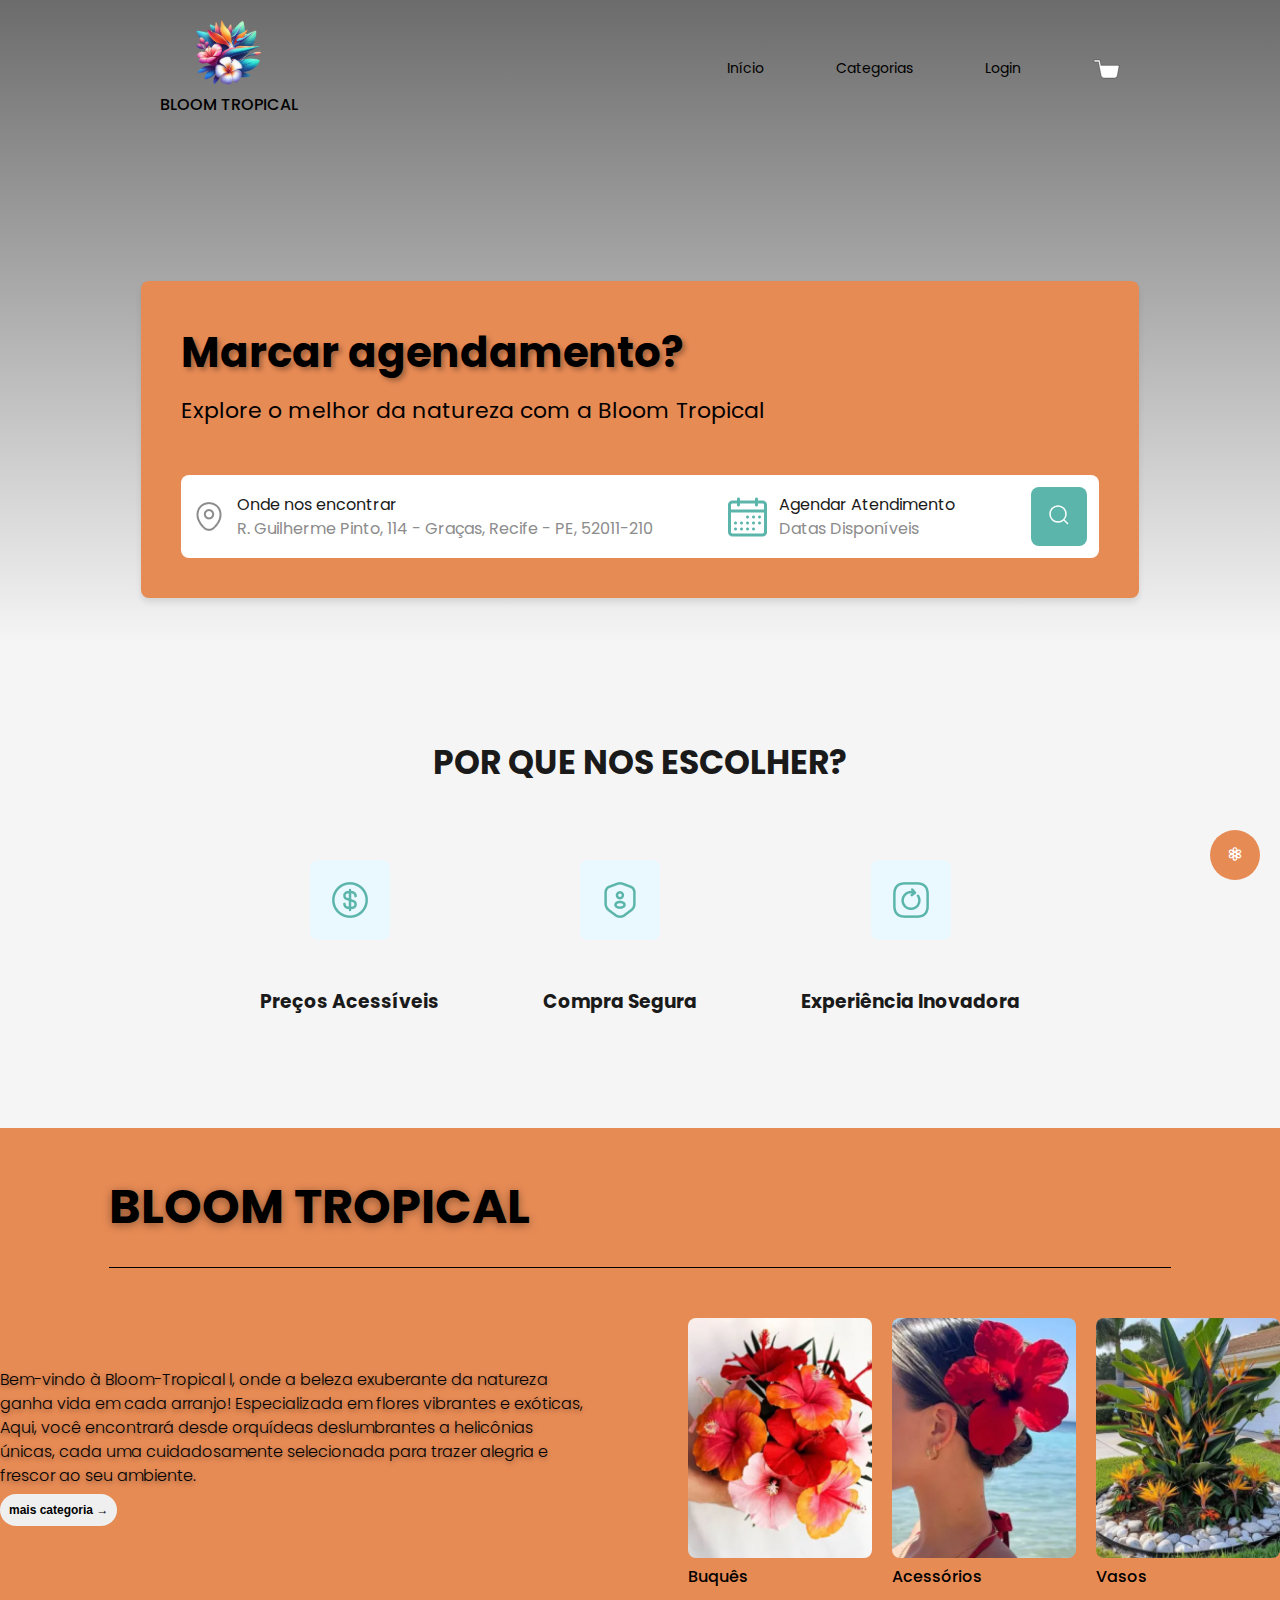
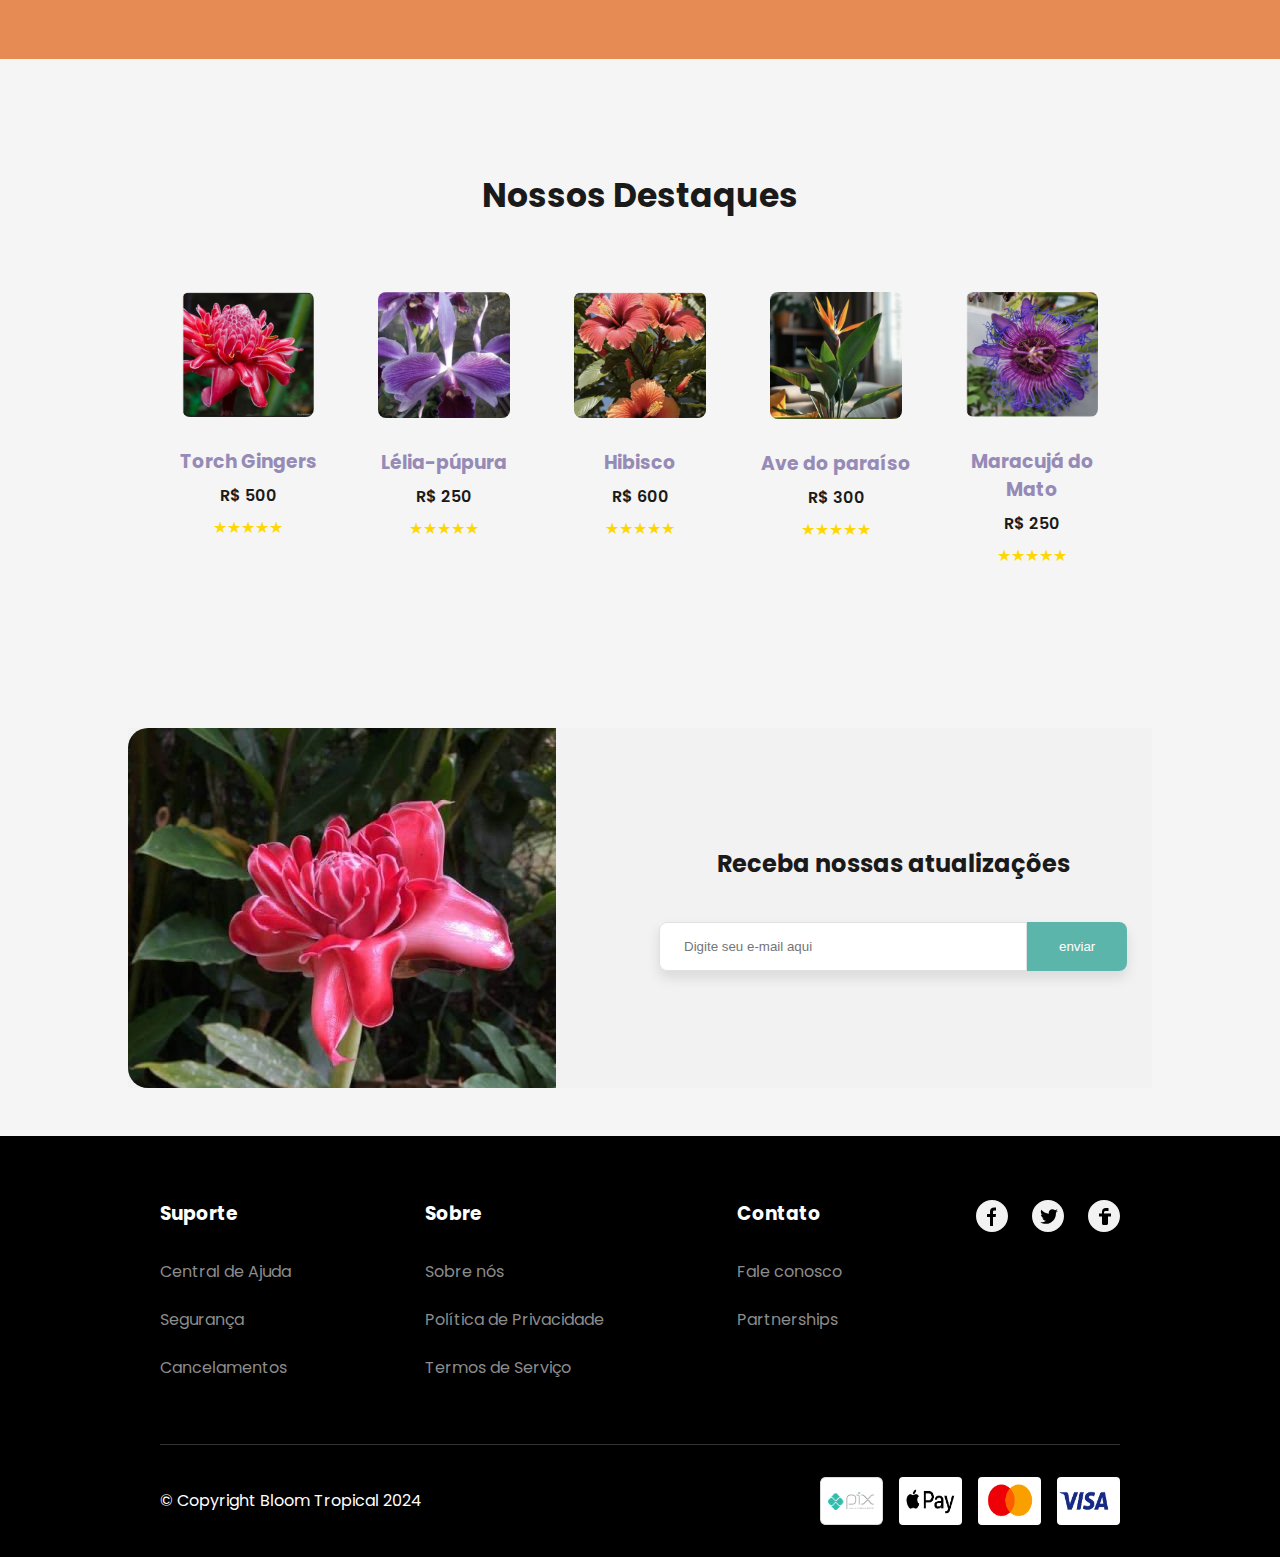
<file: index.html>
<!DOCTYPE html>
<html lang="pt-BR">
<head>
    <meta charset="UTF-8">
    <meta name="viewport" content="width=device-width, initial-scale=1.0">
    <title>BloomTropical</title>
    <link rel="preconnect" href="https://fonts.googleapis.com">
    <link rel="preconnect" href="https://fonts.gstatic.com" crossorigin>
    <!--Bootstrap icons-->
    <link rel="stylesheet" href="https://cdn.jsdelivr.net/npm/bootstrap-icons@1.11.3/font/bootstrap-icons.min.css">
    <!-- Fim Bootstrap icons-->
    <link rel="stylesheet" href="style.css">
    <link rel="shortcut icon" href="image/logoPag.png" type="image/x-icon">
</head>
<body>
    <div class="container">
        <header class="header">
            <nav class="nav">
                <div class="logo-container">
                    <img src="image/logoPag.png" alt="logo" id="flower-logo">
                    <a href="/" class="logo">BLOOM TROPICAL</a>
                </div>
                <div class="nav-links">
                    <a href="/" class="nav-link">Início</a>
                    <a href="/categorias" class="nav-link">Categorias</a>
                    <a href="loginBR/index.html" target="_blank" class="nav-link">Login</a>
                    <button class="icon-button" aria-label="Carrinho">
                        <img src="image/carrinho.png" alt="carrinho de compras">
                        </svg>
                    </button>
                </div>
            </nav>
    
            <div class="booking-section">
                <h1 class="booking-title">Marcar agendamento?</h1>
                <p class="booking-subtitle">Explore o melhor da natureza com a Bloom Tropical</p>
                
                <div class="booking-form">
                    <div class="location-group">
                        <img src="image/location.png" alt="location">
                        <div>
                            <p>Onde nos encontrar</p>
                            <p class="text-light">R. Guilherme Pinto, 114 - Graças, Recife - PE, 52011-210</p>
                        </div>
                    </div><!-- #5BB5AB -->
                    <div class="schedule-group">
                        <img src="image/calendar.png" alt="calendar">
                        <div>
                            <p>Agendar Atendimento</p>
                            <p class="text-light">Datas Disponíveis</p>
                        </div>
                    </div>
                    <button class="search-button" aria-label="Buscar">
                        <svg width="24" height="24" viewBox="0 0 24 24" fill="none">
                            <path d="M11 19C15.4183 19 19 15.4183 19 11C19 6.58172 15.4183 3 11 3C6.58172 3 3 6.58172 3 11C3 15.4183 6.58172 19 11 19Z" stroke="white" stroke-width="1.5"/>
                            <path d="M21 21L17 17" stroke="white" stroke-width="1.5"/>
                        </svg>
                    </button>
                </div>
            </div>
        </header>
    
        <main>
            <section class="why-choose">
                <h2 class="section-title">POR QUE NOS ESCOLHER?</h2>
                <div class="features">
                    <div class="feature">
                        <div class="feature-icon">
                            <img src="image/moeda.png" alt="preços acessíveis">
                            </svg>
                        </div>
                        <h3>Preços Acessíveis</h3>
                    </div>
                    <div class="feature">
                        <div class="feature-icon">
                            <img src="image/seguranca.png" alt="compra segura">
                            </svg>
                        </div>
                        <h3>Compra Segura</h3>
                    </div>
                    <div class="feature">
                        <div class="feature-icon">
                            <img src="image/refresh.png" alt="experiência inovadora">
                            </svg>
                        </div>
                        <h3>Experiência Inovadora</h3>
                    </div>
                </div>
            </section>
    
            <section class="banner">
                <h1>BLOOM TROPICAL</h1>
                <div class="banner-content">
                    <div class="banner-text">
                        <p>Bem-vindo à Bloom-Tropical l, onde a beleza exuberante da natureza ganha vida em cada arranjo! Especializada em flores vibrantes e exóticas, Aqui, você encontrará desde orquídeas deslumbrantes a helicônias únicas, cada uma cuidadosamente selecionada para trazer alegria e frescor ao seu ambiente.</p>
                        <button class="more-categories">mais categoria →</button>
                    </div>
                    <div class="categories">
                        <div class="category">
                            <img src="image/buque.png" alt="Buquês">
                            <figcaption>Buquês</figcaption>
                        </div>
                        <div class="category">
                            <img src="image/acessorio.png" alt="Acessórios">
                            <figcaption>Acessórios</figcaption>
                        </div>
                        <div class="category" id="vaso">
                            <img src="image/vasos.png" alt="Vasos">
                            <figcaption>Vasos</figcaption>
                        </div>
                    </div>
                </div>
            </section>
    
            <section class="products">
                <h2 class="section-title">Nossos Destaques</h2>
                <div class="product-grid">
                    <div class="product-card">
                        <img src="image/Torch Gingers.png" alt="Torch Gingers">
                        <h3 class="product-name">Torch Gingers</h3>
                        <p class="product-price">R$ 500</p>
                        <div class="rating">★★★★★</div>
                    </div>
                    <div class="product-card">
                        <img src="image/Lélia-púpura.png" alt="Lélia-púpura">
                        <h3 class="product-name">Lélia-púpura</h3>
                        <p class="product-price">R$ 250</p>
                        <div class="rating">★★★★★</div>
                    </div>
                    <div class="product-card">
                        <img src="image/Hibisco.png" alt="Hibisco">
                        <h3 class="product-name">Hibisco</h3>
                        <p class="product-price">R$ 600</p>
                        <div class="rating">★★★★★</div>
                    </div>
                    <div class="product-card">
                        <img src="image/Ave do paraíso.png" alt="Ave do paraíso">
                        <h3 class="product-name">Ave do paraíso</h3>
                        <p class="product-price">R$ 300</p>
                        <div class="rating">★★★★★</div>
                    </div>
                    <div class="product-card">
                        <img src="image/maracuja.png" alt="Maracujá do Mato">
                        <h3 class="product-name">Maracujá do Mato</h3>
                        <p class="product-price">R$ 250</p>
                        <div class="rating">★★★★★</div>
                    </div>
                </div>
            </section>
    
            <section class="newsletter">
                <div class="newsletter-content">
                    <img src="image/newsletterFlower.png" alt="newsletter-image" class="newsletter-image">
                    <div id="nw-content">
                        <h2>Receba nossas atualizações</h2>
                        <form class="newsletter-form">
                            <input type="email" placeholder="Digite seu e-mail aqui" class="newsletter-input">
                            <button type="submit" class="newsletter-button">enviar</button>
                        </form>
                    </div>
                </div>
            </section>
        </main>
    
        <footer class="footer">
            <div class="footer-content">
                <div class="footer-column">
                    <h3>Suporte</h3>
                    <div class="footer-links">
                        <a href="#" class="footer-link">Central de Ajuda</a>
                        <a href="#" class="footer-link">Segurança</a>
                        <a href="#" class="footer-link">Cancelamentos</a>
                    </div>
                </div>
                <div class="footer-column">
                    <h3>Sobre</h3>
                    <div class="footer-links">
                        <a href="#" class="footer-link">Sobre nós</a>
                        <a href="#" class="footer-link">Política de Privacidade</a>
                        <a href="#" class="footer-link">Termos de Serviço</a>
                    </div>
                </div>
                <div class="footer-column">
                    <h3>Contato</h3>
                    <div class="footer-links">
                        <a href="#" class="footer-link">Fale conosco</a>
                        <a href="#" class="footer-link">Partnerships</a>
                    </div>
                </div>
                <div class="social-links">
                    <a href="#" aria-label="Facebook">
                        <svg width="32" height="32" viewBox="0 0 32 32" fill="#F2F2F2">
                            <path d="M16 0C7.163 0 0 7.163 0 16C0 24.837 7.163 32 16 32C24.837 32 32 24.837 32 16C32 7.163 24.837 0 16 0ZM20 10.5H18.5C17.395 10.5 17 11.045 17 12V14H20L19.7 17H17V26H14V17H11V14H14V11.5C14 9.045 15.395 7.5 18.5 7.5H20V10.5Z"/>
                        </svg>
                    </a>
                    <a href="#" aria-label="Twitter">
                        <svg width="32" height="32" viewBox="0 0 32 32" fill="#F2F2F2">
                            <path d="M16 0C7.163 0 0 7.163 0 16C0 24.837 7.163 32 16 32C24.837 32 32 24.837 32 16C32 7.163 24.837 0 16 0ZM23.945 12.832C23.945 13.032 23.945 13.232 23.945 13.432C23.945 18.232 20.345 23.832 13.745 23.832C11.745 23.832 9.945 23.232 8.345 22.232C8.645 22.232 8.945 22.332 9.245 22.332C10.945 22.332 12.545 21.732 13.845 20.732C12.245 20.732 10.945 19.632 10.445 18.232C10.645 18.232 10.845 18.332 11.045 18.332C11.345 18.332 11.645 18.232 11.945 18.232C10.245 17.832 8.945 16.332 8.945 14.532C9.445 14.832 10.045 14.932 10.645 14.932C9.545 14.232 8.845 13.032 8.845 11.632C8.845 10.932 9.045 10.332 9.345 9.832C11.145 12.032 13.845 13.432 16.845 13.632C16.845 13.332 16.745 13.032 16.745 12.732C16.745 10.732 18.345 9.132 20.345 9.132C21.345 9.132 22.345 9.532 23.045 10.232C23.945 10.032 24.745 9.732 25.445 9.232C25.145 10.232 24.545 10.932 23.745 11.432C24.545 11.332 25.245 11.132 25.945 10.832C25.445 11.632 24.745 12.332 23.945 12.832Z"/>
                        </svg>
                    </a>
                    <a href="#" aria-label="TikTok">
                        <svg width="32" height="32" viewBox="0 0 32 32" fill="#F2F2F2">
                            <path d="M16 0C7.163 0 0 7.163 0 16C0 24.837 7.163 32 16 32C24.837 32 32 24.837 32 16C32 7.163 24.837 0 16 0ZM23 13.5V16.5H20V23.5C20 24.328 19.328 25 18.5 25H15.5C14.672 25 14 24.328 14 23.5V16.5H11V13.5H14V11.5C14 9.567 15.567 8 17.5 8H20.5V11H17.5C16.672 11 16 11.672 16 12.5V13.5H23Z"/>
                        </svg>
                    </a>
                </div>
            </div>
            
            <div class="footer-bottom">
                <p>© Copyright Bloom Tropical 2024</p>
                <div class="payment-methods">
                    <img src="image/pagamento/Pix.png" alt="Pix" class="payment-icon">
                    <img src="image/pagamento/applepay.png" alt="Apple Pay" class="payment-icon">
                    <img src="image/pagamento/visa.png" alt="Visa" class="payment-icon">
                    <img src="image/pagamento/master.png" alt="Mastercard" class="payment-icon">
                </div>
            </div>
        </footer>
    </div>
    <!--CHATBOT-->
    <div id="chatbot">
        <div id="chatbot-header">
            <span>Chatbot</span>
            <button id="close-chatbot">x</button>
        </div>
        <div id="chatbot-messages"></div>
        <div id="chatbot-input">
            <input type="text" id="user-input" placeholder="Digite sua mensagem..." />
            <button id="send-message">Enviar</button>
        </div>
    </div>
    <button id="open-chatbot"><i class="bi bi-flower3"></i></button>
    <!--END CHATBOT-->
    <script src="script.js"></script>
</body>
</html>
</file>
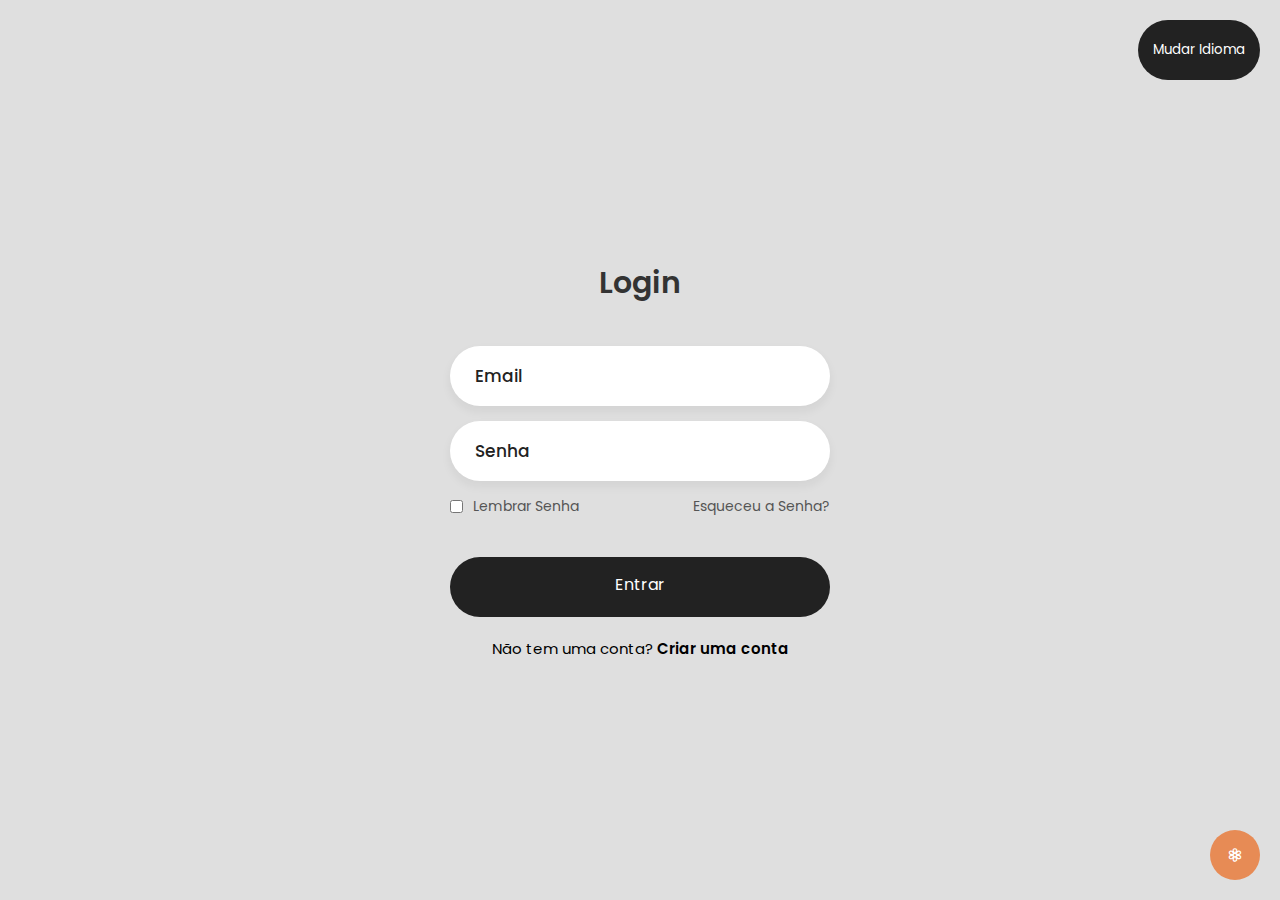
<file: loginBR/index.html>
<!DOCTYPE html>
<html lang="en">
<head>
    <meta charset="UTF-8">
    <meta http-equiv="X-UA-Compatible" content="IE=edge">
    <meta name="viewport" content="width=device-width, initial-scale=1.0">
    <!--Bootstrap icons-->
    <link rel="stylesheet" href="https://cdn.jsdelivr.net/npm/bootstrap-icons@1.11.3/font/bootstrap-icons.min.css">
    <!-- Fim Bootstrap icons-->
    <link rel="stylesheet" href="style.css">
    <link rel="shortcut icon" href="/image/logoPag.png" type="image/x-icon">
    <title>Login | Bloom Tropical</title>
</head>
<body>
    <div class="language-button">
        <a href="/loginEN/index.html"><button class="submit-btn" id="language-toggle">Mudar Idioma</button></a>
    </div>
    <div class="login-box">
        <div class="login-header">
            <header>Login</header>
        </div>
        <div class="input-box">
            <input type="text" class="input-field" placeholder="Email" autocomplete="off" required>
        </div>
        <div class="input-box">
            <input type="password" class="input-field" placeholder="Senha" autocomplete="off" required>
        </div>
        <div class="forgot">
            <section>
                <input type="checkbox" id="check">
                <label for="check">Lembrar Senha</label>
            </section>
            <section>
                <a href="#">Esqueceu a Senha?</a>
            </section>
        </div>
        <div class="input-submit">
            <button class="submit-btn" id="submit"></button>
            <label for="submit">Entrar</label>
        </div>
        <div class="sign-up-link">
            <p>Não tem uma conta? <a href="/cadastroBR/cadastro.html">Criar uma conta</a></p>
        </div>
    </div>
    <!--CHATBOT-->
    <div id="chatbot">
        <div id="chatbot-header">
            <span>Chatbot</span>
            <button id="close-chatbot">x</button>
        </div>
        <div id="chatbot-messages"></div>
        <div id="chatbot-input">
            <input type="text" id="user-input" placeholder="Digite sua mensagem..." />
            <button id="send-message">Enviar</button>
        </div>
    </div>
    <button id="open-chatbot"><i class="bi bi-flower3"></i></button>
    <!--END CHATBOT-->
    <script src="/script.js"></script>
</body>
</html>
</file>
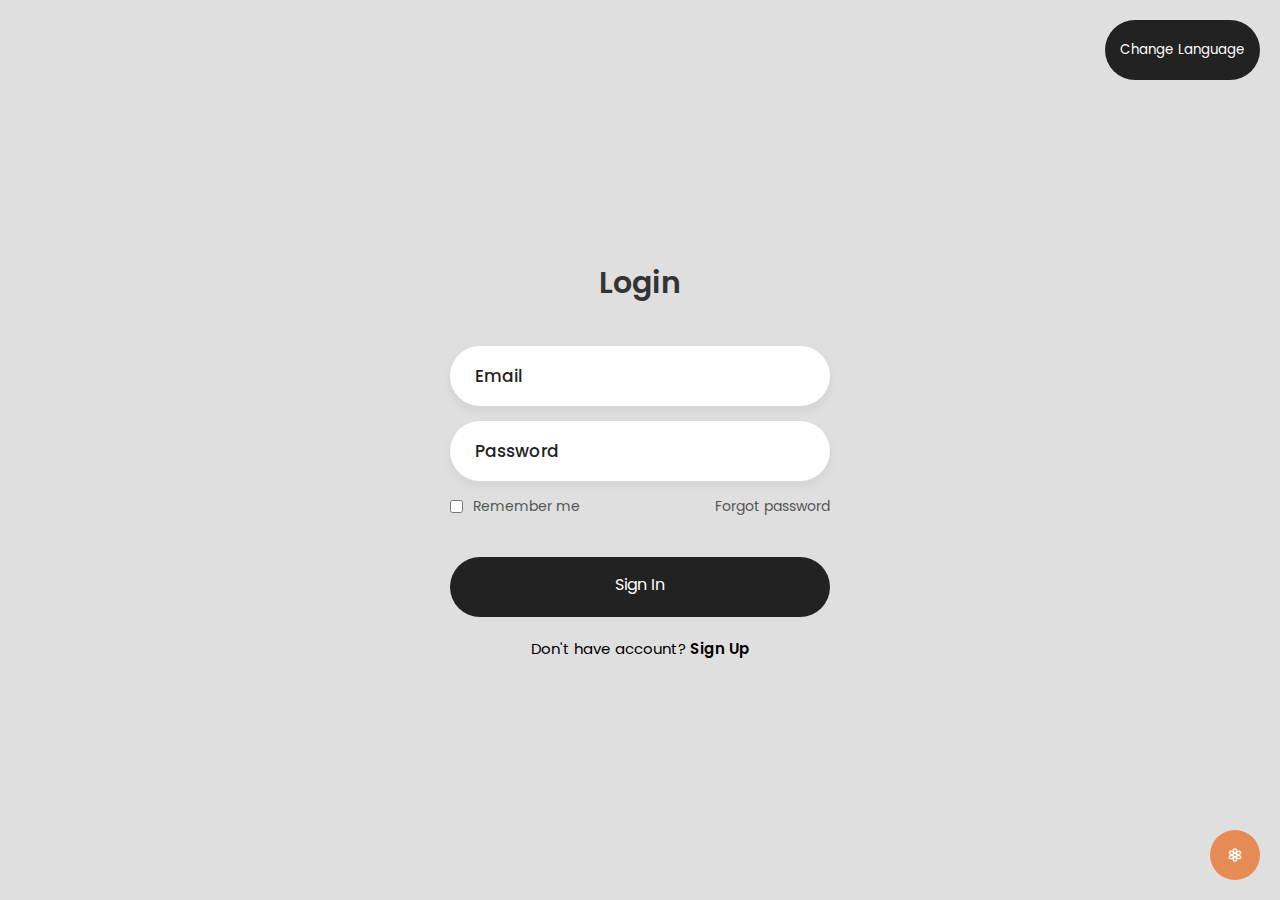
<file: loginEN/index.html>
<!DOCTYPE html>
<html lang="en">
<head>
    <meta charset="UTF-8">
    <meta http-equiv="X-UA-Compatible" content="IE=edge">
    <meta name="viewport" content="width=device-width, initial-scale=1.0">
    <!--Bootstrap icons-->
    <link rel="stylesheet" href="https://cdn.jsdelivr.net/npm/bootstrap-icons@1.11.3/font/bootstrap-icons.min.css">
    <!-- Fim Bootstrap icons-->
    <link rel="stylesheet" href="style.css">
    <link rel="shortcut icon" href="/image/logoPag.png" type="image/x-icon">
    <title>Login | Bloom Tropical</title>
</head>
<body>
    <div class="language-button">
        <a href="/loginBR/index.html"><button class="submit-btn" id="language-toggle">Change Language</button></a>
    </div>
    <div class="login-box">
        <div class="login-header">
            <header>Login</header>
        </div>
        <div class="input-box">
            <input type="text" class="input-field" placeholder="Email" autocomplete="off" required>
        </div>
        <div class="input-box">
            <input type="password" class="input-field" placeholder="Password" autocomplete="off" required>
        </div>
        <div class="forgot">
            <section>
                <input type="checkbox" id="check">
                <label for="check">Remember me</label>
            </section>
            <section>
                <a href="#">Forgot password</a>
            </section>
        </div>
        <div class="input-submit">
            <button class="submit-btn" id="submit"></button>
            <label for="submit">Sign In</label>
        </div>
        <div class="sign-up-link">
            <p>Don't have account? <a href="/cadastroEN/cadastro.html">Sign Up</a></p>
        </div>
    </div>
    <!--CHATBOT-->
    <div id="chatbot">
        <div id="chatbot-header">
            <span>Chatbot</span>
            <button id="close-chatbot">x</button>
        </div>
        <div id="chatbot-messages"></div>
        <div id="chatbot-input">
            <input type="text" id="user-input" placeholder="Digite sua mensagem..." />
            <button id="send-message">Enviar</button>
        </div>
    </div>
    <button id="open-chatbot"><i class="bi bi-flower3"></i></button>
    <!--END CHATBOT-->
    <script src="/script.js"></script>
</body>
</html>
</file>
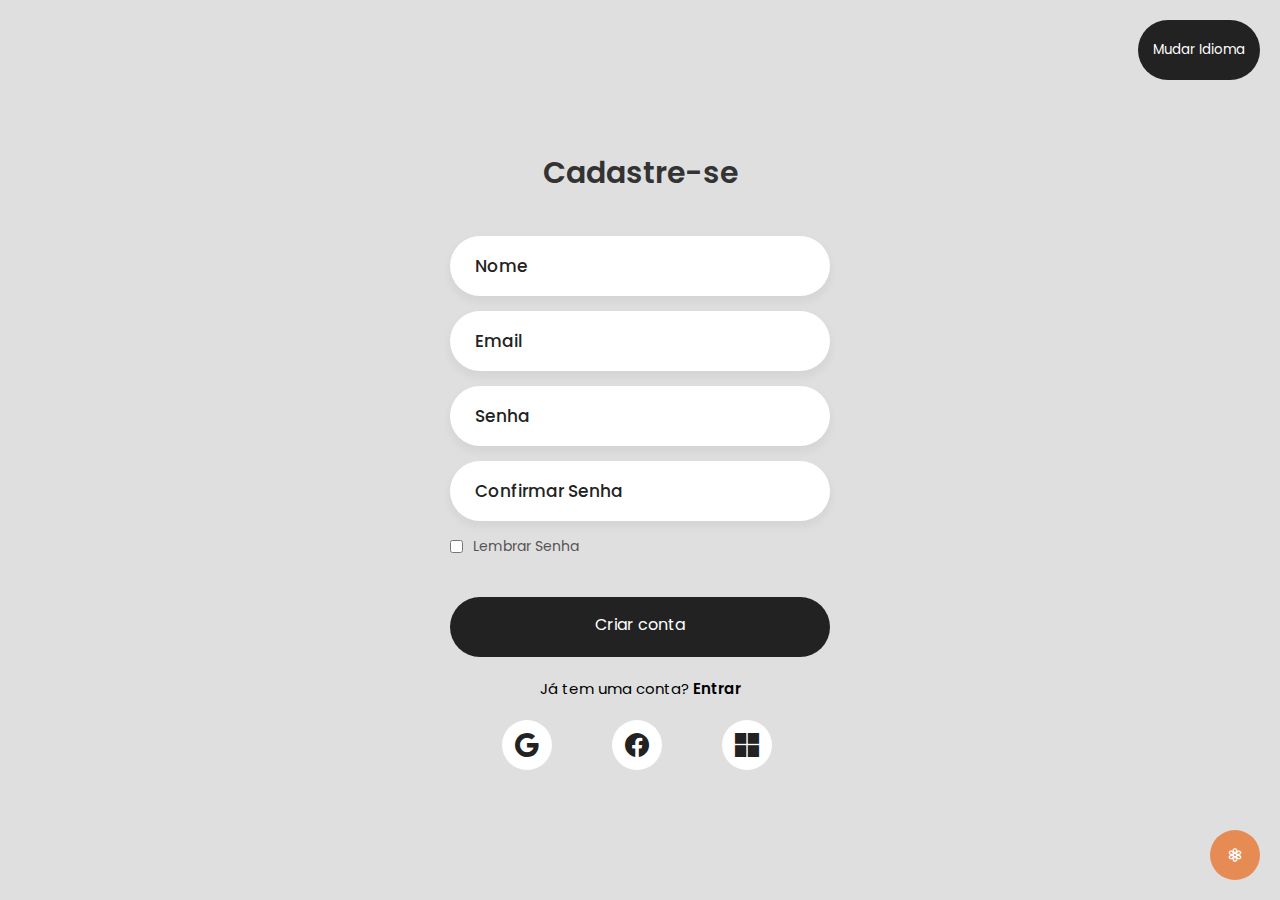
<file: cadastroBR/cadastro.html>
<!DOCTYPE html>
<html lang="pt-br">
<head>
    <meta charset="UTF-8">
    <meta http-equiv="X-UA-Compatible" content="IE=edge">
    <meta name="viewport" content="width=device-width, initial-scale=1.0">
    <!--Bootstrap icons-->
    <link rel="stylesheet" href="https://cdn.jsdelivr.net/npm/bootstrap-icons@1.11.3/font/bootstrap-icons.min.css">
    <!-- Fim Bootstrap icons-->
    <link rel="stylesheet" href="style.css">
    <link rel="shortcut icon" href="/image/logoPag.png" type="image/x-icon">
    <title>Login | Bloom Tropical</title>
</head>
<body>
    <div class="language-button">
        <a href="/cadastroEN/cadastro.html"><button class="submit-btn" id="language-toggle">Mudar Idioma</button></a>
    </div>
    <div class="cadastro-box">
        <div class="cadastro-header">
            <header>Cadastre-se</header>
        </div>
        <div class="input-box">
            <input type="text" class="input-field" placeholder="Nome" autocomplete="off" required>
        </div>
        <div class="input-box">
            <input type="text" class="input-field" placeholder="Email" autocomplete="off" required>
        </div>
        <div class="input-box">
            <input type="password" class="input-field" placeholder="Senha" autocomplete="off" required>
        </div>
        <div class="input-box">
            <input type="password" class="input-field" placeholder="Confirmar Senha" autocomplete="off" required>
        </div>
        <div class="forgot">
            <section>
                <input type="checkbox" id="check">
                <label for="check">Lembrar Senha</label>
            </section>
        </div>
        <div class="input-submit">
            <button class="submit-btn" id="submit"></button>
            <label for="submit">Criar conta</label>
        </div>
        <div class="sign-up-link">
            <p>Já tem uma conta? <a href="/loginBR/index.html">Entrar</a></p>
        </div>
        <div class="btn-redes">
            <button><i class="bi bi-google"></i></button>
            <button><i class="bi bi-facebook"></i></button>
            <button><i class="bi bi-microsoft"></i></button>
        </div>
    </div>
    <!--CHATBOT-->
    <div id="chatbot">
        <div id="chatbot-header">
            <span>Chatbot</span>
            <button id="close-chatbot">x</button>
        </div>
        <div id="chatbot-messages"></div>
        <div id="chatbot-input">
            <input type="text" id="user-input" placeholder="Digite sua mensagem..." />
            <button id="send-message">Enviar</button>
        </div>
    </div>
    <button id="open-chatbot"><i class="bi bi-flower3"></i></button>
    <!--END CHATBOT-->
    <script src="/script.js"></script>
</body>
</html>
</file>
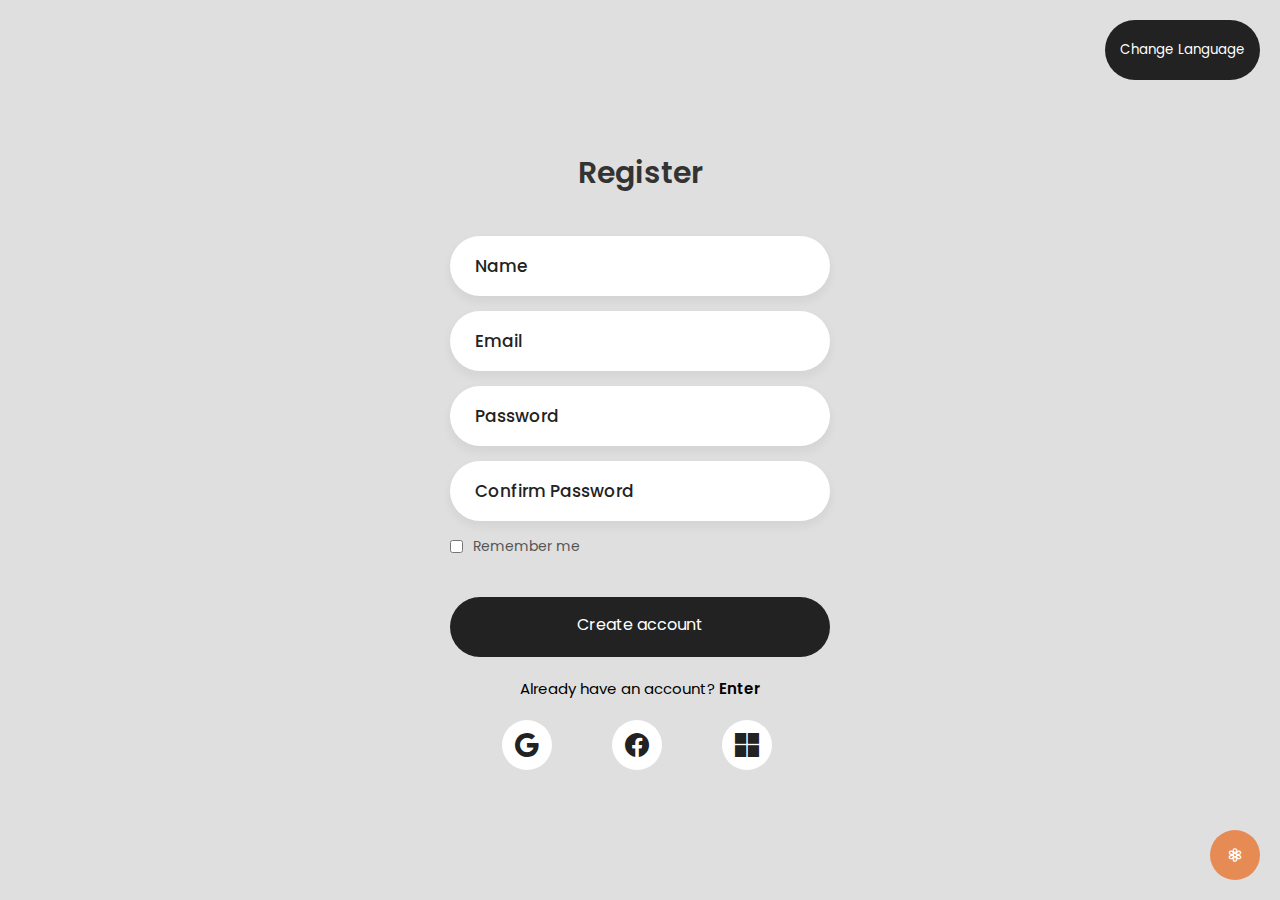
<file: cadastroEN/cadastro.html>
<!DOCTYPE html>
<html lang="en">
<head>
    <meta charset="UTF-8">
    <meta http-equiv="X-UA-Compatible" content="IE=edge">
    <meta name="viewport" content="width=device-width, initial-scale=1.0">
    <!--Bootstrap icons-->
    <link rel="stylesheet" href="https://cdn.jsdelivr.net/npm/bootstrap-icons@1.11.3/font/bootstrap-icons.min.css">
    <!-- Fim Bootstrap icons-->
    <link rel="stylesheet" href="style.css">
    <link rel="shortcut icon" href="/image/logoPag.png" type="image/x-icon">
    <title>Login | Bloom Tropical</title>
</head>
<body>
    <div class="language-button">
        <a href="/cadastroBR/cadastro.html"><button class="submit-btn" id="language-toggle">Change Language</button></a>
    </div>
    <div class="cadastro-box">
        <div class="cadastro-header">
            <header>Register</header>
        </div>
        <div class="input-box">
            <input type="text" class="input-field" placeholder="Name" autocomplete="off" required>
        </div>
        <div class="input-box">
            <input type="text" class="input-field" placeholder="Email" autocomplete="off" required>
        </div>
        <div class="input-box">
            <input type="password" class="input-field" placeholder="Password" autocomplete="off" required>
        </div>
        <div class="input-box">
            <input type="password" class="input-field" placeholder="Confirm Password" autocomplete="off" required>
        </div>
        <div class="forgot">
            <section>
                <input type="checkbox" id="check">
                <label for="check">Remember me</label>
            </section>
        </div>
        <div class="input-submit">
            <button class="submit-btn" id="submit"></button>
            <label for="submit">Create account</label>
        </div>
        <div class="sign-up-link">
            <p>Already have an account? <a href="/loginEN/index.html">Enter</a></p>
        </div>
        <div class="btn-redes">
            <button><i class="bi bi-google"></i></button>
            <button><i class="bi bi-facebook"></i></button>
            <button><i class="bi bi-microsoft"></i></button>
        </div>
    </div>
    <!--CHATBOT-->
    <div id="chatbot">
        <div id="chatbot-header">
            <span>Chatbot</span>
            <button id="close-chatbot">x</button>
        </div>
        <div id="chatbot-messages"></div>
        <div id="chatbot-input">
            <input type="text" id="user-input" placeholder="Digite sua mensagem..." />
            <button id="send-message">Enviar</button>
        </div>
    </div>
    <button id="open-chatbot"><i class="bi bi-flower3"></i></button>
    <!--END CHATBOT-->
    <script src="/script.js"></script>
</body>
</html>
</file>
<file: style.css>
@import url("https://fonts.googleapis.com/css2?family=Poppins:ital,wght@0,200;0,300;0,400;0,500;1,700&display=swap");

:root {
  --primary-color: #e78b55;
  --secondary-color: #5bb5ab;
  --accent-color: #968ab6;
  --background-color: #f5f5f5;
  --text-dark: #1a1a1a;
  --text-light: #8c8c8c;
  --white: #ffffff;
  --black: #000000;
}

* {
  margin: 0;
  padding: 0;
  box-sizing: border-box;
}

html,
body {
  margin: 0;
  padding: 0;
  box-sizing: border-box;
  overflow-x: hidden;
  width: 100%;
}

body {
  font-family: "Inter", sans-serif;
  background-color: var(--background-color);
  color: var(--text-dark);
  line-height: 1.5;
  font-family: "Poppins";
}

.container {
  max-width: 100%;
  margin: 0 auto;
}

/* Header Styles */
.header {
  position: relative;
  height: 642px;
  width: 100%;
  background-image: linear-gradient(to bottom, #222222a6, #8c8c8c00);
}

.nav {
  display: flex;
  justify-content: space-between;
  align-items: center;
  padding: 20px 160px;
  position: relative;
  z-index: 2;
}

.logo {
  color: var(--black);
  text-decoration: none;
  font-size: 16px;
  font-weight: 500;
}

.logo-container {
  display: flex;
  flex-direction: column;
  align-items: center;
}

.nav-links {
  display: flex;
  gap: 72px;
  align-items: center;
}

.nav-link {
  color: var(--black);
  text-decoration: none;
  font-size: 14px;
  transition: opacity 0.3s;
}

.nav-link:hover {
  opacity: 0.8;
}

.icon-button {
  background: none;
  border: none;
  cursor: pointer;
  display: flex;
  flex-direction: column;
}

/* Booking Section */
.booking-section {
  background-color: var(--primary-color);
  border-radius: 8px;
  padding: 40px;
  max-width: 78%;
  margin: 48px auto;
  color: var(--black);
  box-shadow: 0 4px 6px rgba(0, 0, 0, 0.1);
  margin-top: 9rem;
}

.booking-title {
  color: var(--black);
  font-size: 42px;
  margin-bottom: 10px;
  text-shadow: 3px 3px 5px rgba(0, 0, 0, 0.3);
}

.booking-subtitle {
  font-size: 22px;
  margin-bottom: 48px;
}

.booking-form {
  background: var(--white);
  padding: 12px;
  border-radius: 8px;
  display: flex;
  justify-content: space-between;
  align-items: center;
  color: var(--text-dark);
}

.text-light {
  color: var(--text-light);
}

.location-group,
.schedule-group {
  display: flex;
  gap: 12px;
  align-items: center;
}

.search-button {
  background: var(--secondary-color);
  border: none;
  padding: 16px;
  border-radius: 8px;
  cursor: pointer;
  transition: background-color 0.3s;
}

.search-button:hover {
  background-color: #4a9e95;
}

/* Why Choose Us Section */
.why-choose {
  padding: 96px 0 112px;
  text-align: center;
}

.section-title {
  font-size: 33px;
  text-align: center;
  margin-bottom: 72px;
}

.features {
  display: flex;
  justify-content: center;
  gap: 104px;
  max-width: 1048px;
  margin: 0 auto;
}

.feature {
  display: flex;
  flex-direction: column;
  align-items: center;
  gap: 48px;
}

.feature-icon {
  width: 80px;
  height: 80px;
  background: #eaf9ff;
  display: flex;
  align-items: center;
  justify-content: center;
  border-radius: 8px;
}

/* Banner Section */
.banner {
  background-color: var(--primary-color);
  padding: 43px 0 70px;
  color: var(--black);
}

.banner h1 {
  text-align: center;
  color: var(--black);
  font-size: 3rem;
  text-shadow: 0px 2px 10px rgba(0, 0, 0, 0.4);
  display: flex;
  margin: 0 auto 50px auto;
  width: 83%;
  border-bottom: 1px solid var(--black);
  padding-bottom: 24px;
}

.banner-content {
  max-width: 1362px;
  margin: 0 auto;
  display: flex;
  gap: 103px;
}

.banner-text {
  max-width: 667px;
}

.banner-text p {
  font-weight: 300;
  margin-top: 50px;
  text-shadow: 0 2px 5px rgba(0, 0, 0, 0.4);
}

.categories {
  display: grid;
  grid-template-columns: repeat(3, 1fr);
  gap: 20px;
}

.category {
  position: relative;
}

.category img {
  width: 184px;
  height: 240px;
  object-fit: cover;
  border-radius: 8px;
}

figcaption {
  font-weight: 500;
}

/* Products Section */
.products {
  padding: 112px 160px;
}

.product-grid {
  display: grid;
  grid-template-columns: repeat(5, 1fr);
  gap: 20px;
  margin-top: 40px;
}

.product-card {
  text-align: center;
}

.product-card img {
  width: 75%;
  height: auto;
  object-fit: cover;
  border-radius: 8px;
  margin-bottom: 16px;
}

.product-name {
  color: var(--accent-color);
  margin: 8px 0;
}

.product-price {
  font-weight: 600;
}

.rating {
  color: #ffd700;
  margin-top: 8px;
}

.more-categories {
  padding: 9px;
  border-radius: 20px;
  border: none;
  margin-top: 6px;
  font-size: 12px;
  font-weight: 700;
  cursor: pointer;
}

/* Newsletter Section */
.newsletter {
  display: flex;
  flex-direction: column;
  margin: 48px auto;
  background-color: #f2f2f2;
  max-width: 1024px;
}

.newsletter-image {
  width: 100%;
  height: auto;
  object-fit: cover;
  border-radius: 20px 0 0 20px;
}

.newsletter-content {
  display: flex;
  gap: 20px;
}

.newsletter-form {
  display: flex;
  margin-top: 40px;
  box-shadow: 0 7px 13px 0px rgba(0, 0, 0, 0.1);
  border-radius: 0 8px 8px 8px;
}

.newsletter-input {
  flex: 1;
  padding: 16px 24px;
  border: 1px solid #e0e0e0;
  border-radius: 8px 0 0 8px;
  width: 23rem;
}

.newsletter-button {
  background: var(--secondary-color);
  color: var(--white);
  border: none;
  padding: 16px 32px;
  border-radius: 0 8px 8px 0;
  cursor: pointer;
}

#nw-content {
  display: flex;
  flex-direction: column;
  align-items: center;
  justify-content: center;
  padding: 83px;
}

#nw-content h2 {
  text-align: center;
}

/* Footer */
.footer {
  background: var(--black);
  padding: 64px 160px 32px;
  color: var(--white);
}

.footer-content {
  display: flex;
  justify-content: space-between;
  margin-bottom: 64px;
}

.footer-column h3 {
  color: var(--white);
  margin-bottom: 32px;
}

.footer-links {
  display: flex;
  flex-direction: column;
  gap: 24px;
}

.footer-link {
  color: var(--text-light);
  text-decoration: none;
  transition: color 0.3s;
}

.footer-link:hover {
  color: var(--white);
}

.social-links {
  display: flex;
  gap: 24px;
}

.footer-bottom {
  display: flex;
  justify-content: space-between;
  align-items: center;
  padding-top: 32px;
  border-top: 1px solid #333;
}

.payment-methods {
  display: flex;
  gap: 16px;
}

.payment-icon {
  border-radius: 4px;
  height: 48px;
  width: 63px;
}

#flower-logo {
  width: 82px;
  margin-bottom: 8px;
}

/*STYLE CHATBOT */
#chatbot {
  position: fixed;
  bottom: 20px;
  right: 20px;
  width: 300px;
  height: 400px;
  background: #f9f9f9;
  border: 1px solid #ccc;
  border-radius: 8px;
  box-shadow: 0 4px 6px rgba(0, 0, 0, 0.1);
  display: none; /* Inicialmente escondido */
  flex-direction: column;
}

#open-chatbot {
  position: fixed;
  bottom: 20px;
  right: 20px; /* Alterado para o lado direito */
  background: #e78b55;
  color: white;
  border: none;
  border-radius: 50%;
  width: 50px;
  height: 50px;
  font-size: 18px;
  cursor: pointer;
}

#open-chatbot:hover {
  color: #333;
  background-color: #ec742e;
  transition: 0.3s;
  box-shadow: 0 0 8px #e78b55;
}

#chatbot-header {
  background: #e78b55;
  color: #000;
  font-weight: 800;
  padding: 10px;
  display: flex;
  justify-content: space-between;
  align-items: center;
  border-radius: 8px 8px 0 0;
}

#chatbot-header button {
  border-radius: 50%;
  border: none;
  width: 15px;
  height: 15px;
  cursor: pointer;
  color: #fff;
  background-color: #000000;
  font-size: 8px;
  font-weight: 500;
}

#chatbot-messages {
  flex: 1;
  padding: 10px;
  overflow-y: auto;
  background: #fff;
  border-top: 1px solid #ccc;
  border-bottom: 1px solid #ccc;
  display: flex;
  flex-direction: column;
  gap: 10px;
  color: #222;
}

.message {
  max-width: 70%;
  padding: 10px;
  border-radius: 15px;
  word-wrap: break-word;
  line-height: 1.5;
}

.bot-message {
  align-self: flex-start;
  background-color: #00000093;
  color: #fff;
  font-size: 12px;
}

.user-message {
  align-self: flex-end;
  background-color: #00000093;
  color: #fff;
  font-size: 12px;
}

#chatbot-input {
  display: flex;
  padding: 10px;
  gap: 10px;
}

#chatbot-input input {
  flex: 1;
  padding: 5px;
  border: 1px solid #ccc;
  border-radius: 4px;
}

#chatbot-input button {
  background: #e78b55;
  color: #fff;
  font-weight: 500;
  border: none;
  border-radius: 40px;
  padding: 5px 10px;
  cursor: pointer;
  transition: 0.2s ease-in-out;
}

#chatbot-input button:hover {
  background-color: #ec742e;
  color: #333;
}

@media (max-width: 768px) {
  .nav {
    flex-direction: column;
    padding: 20px;
  }

  .nav-links {
    flex-direction: column;
    gap: 20px;
  }

  .header {
    height: 500px;
  }

  .booking-section {
    padding: 20px;
    margin-top: 3rem;
  }

  .features {
    flex-direction: column;
  }

  .why-choose > .section-title {
    margin-top: 19rem;
  }

  .banner-content {
    flex-direction: column;
  }

  .products {
    padding: 45px 73px;
  }

  .product-grid {
    grid-template-columns: repeat(2, 1fr);
  }

  .newsletter-content {
    flex-direction: column;
  }

  .footer {
    padding: 25px 65px 20px;
  }

  .footer-content {
    flex-direction: column;
    gap: 20px;
    display: grid;
    grid-template-columns: repeat(2, 1fr);
  }

  .footer-bottom {
    flex-direction: column;
    gap: 20px;
  }
}

@media (max-width: 480px) {
  .booking-section {
    padding: 10px;
  }

  .booking-form {
    flex-direction: column;
  }

  .nav-links {
    gap: 15px;
  }

  .feature-icon {
    width: 50px;
    height: 50px;
  }

  .product-grid {
    grid-template-columns: 1fr;
  }

  .categories {
    grid-template-columns: repeat(2, 1fr);
    margin: auto;
  }

  .category:nth-child(3) {
    grid-column: span 2; /* O terceiro item ocupa as duas colunas */
    justify-self: center; /* Centraliza horizontalmente */
  }

  .footer-content {
    display: grid;
    grid-template-columns: 1fr;
    gap: 15px;
  }

  #chatbot {
    width: 70%;
    height: 350px;
  }

  .newsletter {
    flex-direction: column;
    padding: 20px;
  }

  .newsletter-content {
    flex-direction: column;
  }

  .newsletter-image {
    width: 100%;
    height: auto;
    border-radius: 20px;
  }
}
</file>
<file: loginBR/style.css>
@import url('https://fonts.googleapis.com/css2?family=Poppins:wght@400;500&display=swap');

* {
    margin: 0;
    padding: 0;
    box-sizing: border-box;
    font-family: 'Poppins', sans-serif;
}
body {
    display: flex;
    justify-content: center;
    align-items: center;
    min-height: 100vh;
    background: #dfdfdf;
}
.login-box {
    display: flex;
    justify-content: center;
    flex-direction: column;
    width: 440px;
    height: 480px;
    padding: 30px;
}
.login-header {
    text-align: center;
    margin: 20px 0 40px 0;
}
.login-header header {
    color: #333;
    font-size: 30px;
    font-weight: 600;
}
.input-box .input-field {
    width: 100%;
    height: 60px;
    font-size: 17px;
    padding: 0 25px;
    margin-bottom: 15px;
    border-radius: 30px;
    border: none;
    box-shadow: 0px 5px 10px 1px rgba(0, 0, 0, 0.05);
    outline: none;
    transition: .3s;
}
::placeholder {
    font-weight: 500;
    color: #222;
}
.input-field:focus {
    width: 105%;
}
.forgot {
    display: flex;
    justify-content: space-between;
    margin-bottom: 40px;
}
section {
    display: flex;
    align-items: center;
    font-size: 14px;
    color: #555;
}
#check {
    margin-right: 10px;
}
a {
    text-decoration: none;
}
a:hover {
    text-decoration: underline;
}
section a {
    color: #555;
}
.input-submit {
    position: relative;
}
.submit-btn {
    width: 100%;
    height: 60px;
    padding: 15px;
    background-color: #222;
    color: #fff;
    border: none;
    border-radius: 30px;
    cursor: pointer;
    transition: .3s;
}
.input-submit label {
    position: absolute;
    top: 45%;
    left: 50%;
    color: #fff;
    transform: translate(-50%, -50%);
    cursor: pointer;
}
.submit-btn:hover {
    background: #000;
    transform: scale(1.05, 1);
}
.sign-up-link {
    text-align: center;
    font-size: 15px;
    margin-top: 20px;
}
.sign-up-link a {
    color: #000;
    font-weight: 600;
}
.language-button {
    position: absolute;
    top: 20px;
    right: 20px;
}

.language-btn {
    width: 100%;
    height: 60px;
    background: #222;
    border: none;
    border-radius: 30px;
    cursor: pointer; 
    transition: .3s; 
    color: #fff; 
    font-size: 30px; 
    font-weight: 600; 
    font-family: 'Poppins', sans-serif; 
    text-align: center; 
}

.language-btn:hover {
    background: #000; 
    transform: scale(1.05, 1);
}

/*STYLE CHATBOT */
#chatbot {
    position: fixed;
    bottom: 20px;
    right: 20px;
    width: 300px;
    height: 400px;
    background: #f9f9f9;
    border: 1px solid #ccc;
    border-radius: 8px;
    box-shadow: 0 4px 6px rgba(0, 0, 0, 0.1);
    display: none; /* Inicialmente escondido */
    flex-direction: column;
}
  
#open-chatbot {
    position: fixed;
    bottom: 20px;
    right: 20px; /* Alterado para o lado direito */
    background: #E78B55;
    color: white;
    border: none;
    border-radius: 50%;
    width: 50px;
    height: 50px;
    font-size: 18px;
    cursor: pointer;
}

#open-chatbot:hover {
    color: #333;
    background-color: #ec742e;
    transition: 0.3s;
    box-shadow: 0 0 8px #E78B55;
}
  
  
#chatbot-header {
    background: #E78B55;
    color: #000;
    font-weight: 800;
    padding: 10px;
    display: flex;
    justify-content: space-between;
    align-items: center;
    border-radius: 8px 8px 0 0;
}

#chatbot-header button{
    border-radius: 50%;
    border: none;
    width: 13px;
    height: 13px;
    cursor: pointer;
    color: #fff;
    background-color: #000000;
    font-size: 8px;
    font-weight: 500;
}
  
#chatbot-messages {
    flex: 1;
    padding: 10px;
    overflow-y: auto;
    background: #fff;
    border-top: 1px solid #ccc;
    border-bottom: 1px solid #ccc;
    display: flex;
    flex-direction: column;
    gap: 10px;
    color: #222;
}

.message {
    max-width: 70%;
    padding: 10px;
    border-radius: 15px;
    word-wrap: break-word;
    line-height: 1.5;
}

.bot-message {
    align-self: flex-start;
    background-color: #00000093;
    color: #fff;
    font-size: 12px;
}
  
.user-message {
    align-self: flex-end;
    background-color: #00000093;
    color: #fff;
    font-size: 12px;
}
  
#chatbot-input {
    display: flex;
    padding: 10px;
    gap: 10px;
}
  
#chatbot-input input {
    flex: 1;
    padding: 5px;
    border: 1px solid #ccc;
    border-radius: 4px;
}
  
#chatbot-input button {
    background: #E78B55;
    color:#fff;
    font-weight: 500;
    border: none;
    border-radius: 40px;
    padding: 5px 10px;
    cursor: pointer;
    transition: 0.2s ease-in-out;
}

#chatbot-input button:hover {
    background-color: #ec742e;
    color: #333;
}
</file>
<file: loginEN/style.css>
@import url('https://fonts.googleapis.com/css2?family=Poppins:wght@400;500&display=swap');

* {
    margin: 0;
    padding: 0;
    box-sizing: border-box;
    font-family: 'Poppins', sans-serif;
}
body {
    display: flex;
    justify-content: center;
    align-items: center;
    min-height: 100vh;
    background: #dfdfdf;
}
.login-box {
    display: flex;
    justify-content: center;
    flex-direction: column;
    width: 440px;
    height: 480px;
    padding: 30px;
}
.login-header {
    text-align: center;
    margin: 20px 0 40px 0;
}
.login-header header {
    color: #333;
    font-size: 30px;
    font-weight: 600;
}
.input-box .input-field {
    width: 100%;
    height: 60px;
    font-size: 17px;
    padding: 0 25px;
    margin-bottom: 15px;
    border-radius: 30px;
    border: none;
    box-shadow: 0px 5px 10px 1px rgba(0, 0, 0, 0.05);
    outline: none;
    transition: .3s;
}
::placeholder {
    font-weight: 500;
    color: #222;
}
.input-field:focus {
    width: 105%;
}
.forgot {
    display: flex;
    justify-content: space-between;
    margin-bottom: 40px;
}
section {
    display: flex;
    align-items: center;
    font-size: 14px;
    color: #555;
}
#check {
    margin-right: 10px;
}
a {
    text-decoration: none;
}
a:hover {
    text-decoration: underline;
}
section a {
    color: #555;
}
.input-submit {
    position: relative;
}
.submit-btn {
    width: 100%;
    height: 60px;
    padding: 15px;
    background-color: #222;
    color: #fff;
    border: none;
    border-radius: 30px;
    cursor: pointer;
    transition: .3s;
}
.input-submit label {
    position: absolute;
    top: 45%;
    left: 50%;
    color: #fff;
    transform: translate(-50%, -50%);
    cursor: pointer;
}
.submit-btn:hover {
    background: #000;
    transform: scale(1.05, 1);
}
.sign-up-link {
    text-align: center;
    font-size: 15px;
    margin-top: 20px;
}
.sign-up-link a {
    color: #000;
    font-weight: 600;
}
.language-button {
    position: absolute;
    top: 20px;
    right: 20px;
}

.language-btn {
    width: 100%;
    height: 60px;
    background: #222;
    border: none;
    border-radius: 30px;
    cursor: pointer; 
    transition: .3s; 
    color: #fff; 
    font-size: 30px; 
    font-weight: 600; 
    font-family: 'Poppins', sans-serif; 
    text-align: center; 
}

.language-btn:hover {
    background: #000; 
    transform: scale(1.05, 1);
}

/*STYLE CHATBOT */
#chatbot {
    position: fixed;
    bottom: 20px;
    right: 20px;
    width: 300px;
    height: 400px;
    background: #f9f9f9;
    border: 1px solid #ccc;
    border-radius: 8px;
    box-shadow: 0 4px 6px rgba(0, 0, 0, 0.1);
    display: none; /* Inicialmente escondido */
    flex-direction: column;
}
  
#open-chatbot {
    position: fixed;
    bottom: 20px;
    right: 20px; /* Alterado para o lado direito */
    background: #E78B55;
    color: white;
    border: none;
    border-radius: 50%;
    width: 50px;
    height: 50px;
    font-size: 18px;
    cursor: pointer;
}

#open-chatbot:hover {
    color: #333;
    background-color: #ec742e;
    transition: 0.3s;
    box-shadow: 0 0 8px #E78B55;
}
  
  
#chatbot-header {
    background: #E78B55;
    color: #000;
    font-weight: 800;
    padding: 10px;
    display: flex;
    justify-content: space-between;
    align-items: center;
    border-radius: 8px 8px 0 0;
}

#chatbot-header button{
    border-radius: 50%;
    border: none;
    width: 13px;
    height: 13px;
    cursor: pointer;
    color: #fff;
    background-color: #000000;
    font-size: 8px;
    font-weight: 500;
}
  
#chatbot-messages {
    flex: 1;
    padding: 10px;
    overflow-y: auto;
    background: #fff;
    border-top: 1px solid #ccc;
    border-bottom: 1px solid #ccc;
    display: flex;
    flex-direction: column;
    gap: 10px;
    color: #222;
}

.message {
    max-width: 70%;
    padding: 10px;
    border-radius: 15px;
    word-wrap: break-word;
    line-height: 1.5;
}

.bot-message {
    align-self: flex-start;
    background-color: #00000093;
    color: #fff;
    font-size: 12px;
}
  
.user-message {
    align-self: flex-end;
    background-color: #00000093;
    color: #fff;
    font-size: 12px;
}
  
#chatbot-input {
    display: flex;
    padding: 10px;
    gap: 10px;
}
  
#chatbot-input input {
    flex: 1;
    padding: 5px;
    border: 1px solid #ccc;
    border-radius: 4px;
}
  
#chatbot-input button {
    background: #E78B55;
    color:#fff;
    font-weight: 500;
    border: none;
    border-radius: 40px;
    padding: 5px 10px;
    cursor: pointer;
    transition: 0.2s ease-in-out;
}

#chatbot-input button:hover {
    background-color: #ec742e;
    color: #333;
}
</file>
<file: cadastroBR/style.css>
@import url('https://fonts.googleapis.com/css2?family=Poppins:wght@400;500&display=swap');

* {
    margin: 0;
    padding: 0;
    box-sizing: border-box;
    font-family: 'Poppins', sans-serif;
}
body {
    display: flex;
    justify-content: center;
    align-items: center;
    min-height: 100vh;
    background: #dfdfdf;
}
.cadastro-box {
    display: flex;
    justify-content: center;
    flex-direction: column;
    width: 440px;
    height: 480px;
    padding: 30px;
}
.cadastro-header {
    text-align: center;
    margin: 20px 0 40px 0;
}
.cadastro-header header {
    color: #333;
    font-size: 30px;
    font-weight: 600;
}
.input-box .input-field {
    width: 100%;
    height: 60px;
    font-size: 17px;
    padding: 0 25px;
    margin-bottom: 15px;
    border-radius: 30px;
    border: none;
    box-shadow: 0px 5px 10px 1px rgba(0, 0, 0, 0.05);
    outline: none;
    transition: .3s;
}
::placeholder {
    font-weight: 500;
    color: #222;
}
.input-field:focus {
    width: 105%;
}
.forgot {
    display: flex;
    justify-content: space-between;
    margin-bottom: 40px;
}
section {
    display: flex;
    align-items: center;
    font-size: 14px;
    color: #555;
}
#check {
    margin-right: 10px;
}
a {
    text-decoration: none;
}
a:hover {
    text-decoration: underline;
}
section a {
    color: #555;
}
.input-submit {
    position: relative;
}
.submit-btn {
    width: 100%;
    height: 60px;
    padding: 15px;
    background-color: #222;
    color: #fff;
    border: none;
    border-radius: 30px;
    cursor: pointer;
    transition: .3s;
}
.input-submit label {
    position: absolute;
    top: 45%;
    left: 50%;
    color: #fff;
    transform: translate(-50%, -50%);
    cursor: pointer;
}
.submit-btn:hover {
    background: #000;
    transform: scale(1.05, 1);
}
.sign-up-link {
    text-align: center;
    font-size: 15px;
    margin-top: 20px;
}
.sign-up-link a {
    color: #000;
    font-weight: 600;
}
.language-button {
    position: absolute;
    top: 20px;
    right: 20px;
}

.language-btn {
    width: 100%;
    height: 60px;
    background: #222;
    border: none;
    border-radius: 30px;
    cursor: pointer; 
    transition: .3s; 
    color: #fff; 
    font-size: 30px; 
    font-weight: 600; 
    font-family: 'Poppins', sans-serif; 
    text-align: center; 
}

.language-btn:hover {
    background: #000; 
    transform: scale(1.05, 1);
}

.cadastro-box .btn-redes button{
    width: 50px;
    height: 50px;
    border-radius: 50%;
    border: 0;
    background-color: #fff;
    font-size: 24px;
    cursor: pointer;
    color: #222;
    margin: 0 4px;
    transition: .2s;
    margin-left: 52px;
    margin-top: 20px;
}

.cadastro-box .btn-redes button:hover{
    transform: scale(1.05, 1);
    box-shadow: 0 0 5px #333;
}

/*STYLE CHATBOT */
#chatbot {
    position: fixed;
    bottom: 20px;
    right: 20px;
    width: 300px;
    height: 400px;
    background: #f9f9f9;
    border: 1px solid #ccc;
    border-radius: 8px;
    box-shadow: 0 4px 6px rgba(0, 0, 0, 0.1);
    display: none; /* Inicialmente escondido */
    flex-direction: column;
}
  
#open-chatbot {
    position: fixed;
    bottom: 20px;
    right: 20px; /* Alterado para o lado direito */
    background: #E78B55;
    color: white;
    border: none;
    border-radius: 50%;
    width: 50px;
    height: 50px;
    font-size: 18px;
    cursor: pointer;
}

#open-chatbot:hover {
    color: #333;
    background-color: #ec742e;
    transition: 0.3s;
    box-shadow: 0 0 8px #E78B55;
}
  
  
#chatbot-header {
    background: #E78B55;
    color: #000;
    font-weight: 800;
    padding: 10px;
    display: flex;
    justify-content: space-between;
    align-items: center;
    border-radius: 8px 8px 0 0;
}

#chatbot-header button{
    border-radius: 50%;
    border: none;
    width: 13px;
    height: 13px;
    cursor: pointer;
    color: #fff;
    background-color: #000000;
    font-size: 8px;
    font-weight: 500;
}
  
#chatbot-messages {
    flex: 1;
    padding: 10px;
    overflow-y: auto;
    background: #fff;
    border-top: 1px solid #ccc;
    border-bottom: 1px solid #ccc;
    display: flex;
    flex-direction: column;
    gap: 10px;
    color: #222;
}

.message {
    max-width: 70%;
    padding: 10px;
    border-radius: 15px;
    word-wrap: break-word;
    line-height: 1.5;
}

.bot-message {
    align-self: flex-start;
    background-color: #00000093;
    color: #fff;
    font-size: 12px;
}
  
.user-message {
    align-self: flex-end;
    background-color: #00000093;
    color: #fff;
    font-size: 12px;
}
  
#chatbot-input {
    display: flex;
    padding: 10px;
    gap: 10px;
}
  
#chatbot-input input {
    flex: 1;
    padding: 5px;
    border: 1px solid #ccc;
    border-radius: 4px;
}
  
#chatbot-input button {
    background: #E78B55;
    color:#fff;
    font-weight: 500;
    border: none;
    border-radius: 40px;
    padding: 5px 10px;
    cursor: pointer;
    transition: 0.2s ease-in-out;
}

#chatbot-input button:hover {
    background-color: #ec742e;
    color: #333;
}
</file>
<file: cadastroEN/style.css>
@import url('https://fonts.googleapis.com/css2?family=Poppins:wght@400;500&display=swap');

* {
    margin: 0;
    padding: 0;
    box-sizing: border-box;
    font-family: 'Poppins', sans-serif;
}
body {
    display: flex;
    justify-content: center;
    align-items: center;
    min-height: 100vh;
    background: #dfdfdf;
}
.cadastro-box {
    display: flex;
    justify-content: center;
    flex-direction: column;
    width: 440px;
    height: 480px;
    padding: 30px;
}
.cadastro-header {
    text-align: center;
    margin: 20px 0 40px 0;
}
.cadastro-header header {
    color: #333;
    font-size: 30px;
    font-weight: 600;
}
.input-box .input-field {
    width: 100%;
    height: 60px;
    font-size: 17px;
    padding: 0 25px;
    margin-bottom: 15px;
    border-radius: 30px;
    border: none;
    box-shadow: 0px 5px 10px 1px rgba(0, 0, 0, 0.05);
    outline: none;
    transition: .3s;
}
::placeholder {
    font-weight: 500;
    color: #222;
}
.input-field:focus {
    width: 105%;
}
.forgot {
    display: flex;
    justify-content: space-between;
    margin-bottom: 40px;
}
section {
    display: flex;
    align-items: center;
    font-size: 14px;
    color: #555;
}
#check {
    margin-right: 10px;
}
a {
    text-decoration: none;
}
a:hover {
    text-decoration: underline;
}
section a {
    color: #555;
}
.input-submit {
    position: relative;
}
.submit-btn {
    width: 100%;
    height: 60px;
    padding: 15px;
    background-color: #222;
    color: #fff;
    border: none;
    border-radius: 30px;
    cursor: pointer;
    transition: .3s;
}
.input-submit label {
    position: absolute;
    top: 45%;
    left: 50%;
    color: #fff;
    transform: translate(-50%, -50%);
    cursor: pointer;
}
.submit-btn:hover {
    background: #000;
    transform: scale(1.05, 1);
}
.sign-up-link {
    text-align: center;
    font-size: 15px;
    margin-top: 20px;
}
.sign-up-link a {
    color: #000;
    font-weight: 600;
}
.language-button {
    position: absolute;
    top: 20px;
    right: 20px;
}

.language-btn {
    width: 100%;
    height: 60px;
    background: #222;
    border: none;
    border-radius: 30px;
    cursor: pointer; 
    transition: .3s; 
    color: #fff; 
    font-size: 30px; 
    font-weight: 600; 
    font-family: 'Poppins', sans-serif; 
    text-align: center; 
}

.language-btn:hover {
    background: #000; 
    transform: scale(1.05, 1);
}

.cadastro-box .btn-redes button{
    width: 50px;
    height: 50px;
    border-radius: 50%;
    border: 0;
    background-color: #fff;
    font-size: 24px;
    cursor: pointer;
    color: #222;
    margin: 0 4px;
    transition: .2s;
    margin-left: 52px;
    margin-top: 20px;
}

.cadastro-box .btn-redes button:hover{
    transform: scale(1.05, 1);
    box-shadow: 0 0 5px #333;
}

/*STYLE CHATBOT */
#chatbot {
    position: fixed;
    bottom: 20px;
    right: 20px;
    width: 300px;
    height: 400px;
    background: #f9f9f9;
    border: 1px solid #ccc;
    border-radius: 8px;
    box-shadow: 0 4px 6px rgba(0, 0, 0, 0.1);
    display: none; /* Inicialmente escondido */
    flex-direction: column;
}
  
#open-chatbot {
    position: fixed;
    bottom: 20px;
    right: 20px; /* Alterado para o lado direito */
    background: #E78B55;
    color: white;
    border: none;
    border-radius: 50%;
    width: 50px;
    height: 50px;
    font-size: 18px;
    cursor: pointer;
}

#open-chatbot:hover {
    color: #333;
    background-color: #ec742e;
    transition: 0.3s;
    box-shadow: 0 0 8px #E78B55;
}
  
  
#chatbot-header {
    background: #E78B55;
    color: #000;
    font-weight: 800;
    padding: 10px;
    display: flex;
    justify-content: space-between;
    align-items: center;
    border-radius: 8px 8px 0 0;
}

#chatbot-header button{
    border-radius: 50%;
    border: none;
    width: 13px;
    height: 13px;
    cursor: pointer;
    color: #fff;
    background-color: #000000;
    font-size: 8px;
    font-weight: 500;
}
  
#chatbot-messages {
    flex: 1;
    padding: 10px;
    overflow-y: auto;
    background: #fff;
    border-top: 1px solid #ccc;
    border-bottom: 1px solid #ccc;
    display: flex;
    flex-direction: column;
    gap: 10px;
    color: #222;
}

.message {
    max-width: 70%;
    padding: 10px;
    border-radius: 15px;
    word-wrap: break-word;
    line-height: 1.5;
}

.bot-message {
    align-self: flex-start;
    background-color: #00000093;
    color: #fff;
    font-size: 12px;
}
  
.user-message {
    align-self: flex-end;
    background-color: #00000093;
    color: #fff;
    font-size: 12px;
}
  
#chatbot-input {
    display: flex;
    padding: 10px;
    gap: 10px;
}
  
#chatbot-input input {
    flex: 1;
    padding: 5px;
    border: 1px solid #ccc;
    border-radius: 4px;
}
  
#chatbot-input button {
    background: #E78B55;
    color:#fff;
    font-weight: 500;
    border: none;
    border-radius: 40px;
    padding: 5px 10px;
    cursor: pointer;
    transition: 0.2s ease-in-out;
}

#chatbot-input button:hover {
    background-color: #ec742e;
    color: #333;
}
</file>
